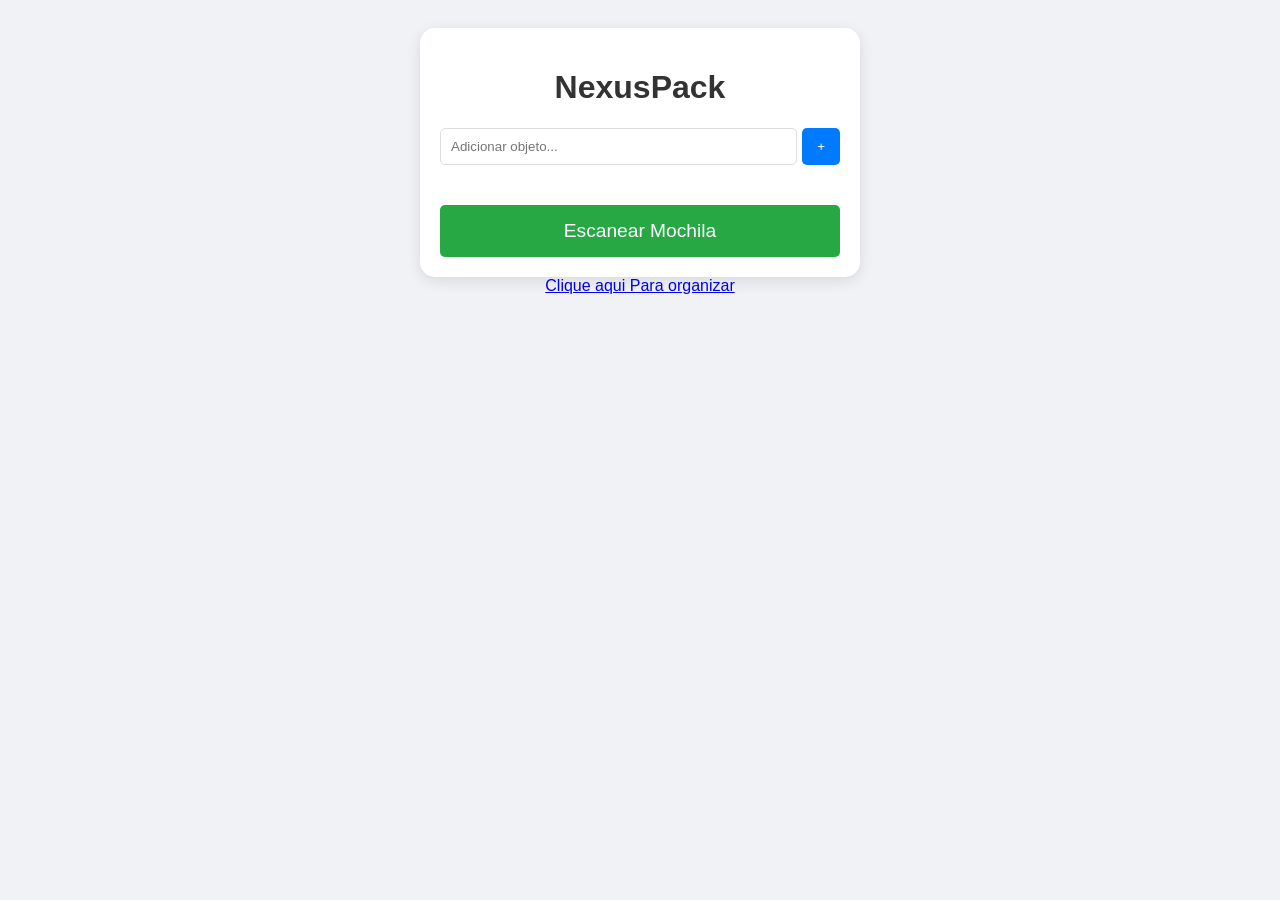
<file: index.html>
<!DOCTYPE html>
<html lang="pt-br">
<head>
    <meta charset="UTF-8">
    <meta name="viewport" content="width=device-width, initial-scale=1.0">
    <title>NexusPack - Mochila Inteligente</title>
    <style>
        body { font-family: 'Segoe UI', sans-serif; background: #f0f2f5; display: flex; flex-direction: column; align-items: center; padding: 20px; }
        .container { background: white; padding: 20px; border-radius: 15px; box-shadow: 0 4px 15px rgba(0,0,0,0.1); width: 100%; max-width: 400px; }
        h1 { color: #333; text-align: center; }
        .input-group { display: flex; gap: 5px; margin-bottom: 20px; }
        input { flex: 1; padding: 10px; border: 1px solid #ddd; border-radius: 5px; }
        button { padding: 10px 15px; cursor: pointer; border: none; border-radius: 5px; background: #007bff; color: white; }
        .item-list { list-style: none; padding: 0; }
        .item { display: flex; align-items: center; justify-content: space-between; padding: 10px; border-bottom: 1px solid #eee; }
        .alert { background: #ffcccc; color: #d8000c; padding: 15px; margin-top: 20px; border-radius: 5px; display: none; text-align: center; font-weight: bold; border: 2px solid #d8000c; }
        .scan-btn { width: 100%; margin-top: 20px; background: #28a745; font-size: 1.2em; padding: 15px; }
    </style>
</head>
<body>

<div class="container">
    <h1>NexusPack</h1>
    
    <div class="input-group">
        <input type="text" id="itemInput" placeholder="Adicionar objeto...">
        <button onclick="addItem()">+</button>
    </div>

    <ul id="itemList" class="item-list"></ul>

    <button class="scan-btn" onclick="scanBag()">Escanear Mochila</button>

    <div id="alertBox" class="alert"></div>
</div>

<script>
    let inventory = [];

    function addItem() {
        const input = document.getElementById('itemInput');
        if (input.value === "") return;
        
        const item = { name: input.value, checked: false };
        inventory.push(item);
        input.value = "";
        renderItems();
    }

    function toggleItem(index) {
        inventory[index].checked = !inventory[index].checked;
    }

    function renderItems() {
        const list = document.getElementById('itemList');
        list.innerHTML = "";
        inventory.forEach((item, index) => {
            list.innerHTML += `
                <li class="item">
                    ${item.name}
                    <input type="checkbox" onchange="toggleItem(${index})">
                </li>`;
        });
    }

    function scanBag() {
        const alertBox = document.getElementById('alertBox');
        const missing = inventory.filter(item => !item.checked);

        if (missing.length > 0) {
            // Aviso Visual
            alertBox.style.display = "block";
            alertBox.innerText = "ALERTA: Faltando itens: " + missing.map(i => i.name).join(", ");
            
            // Aviso Sonoro (Beep simples)
            const audio = new AudioContext();
            const osc = audio.createOscillator();
            osc.connect(audio.destination);
            osc.start();
            osc.stop(audio.currentTime + 0.5);
        } else {
            alertBox.style.display = "none";
            alert("Tudo certo! Mochila completa.");
        }
    }
</script>
<a href="resident.html">Clique aqui Para organizar</a>
</body>
</html>
</file>
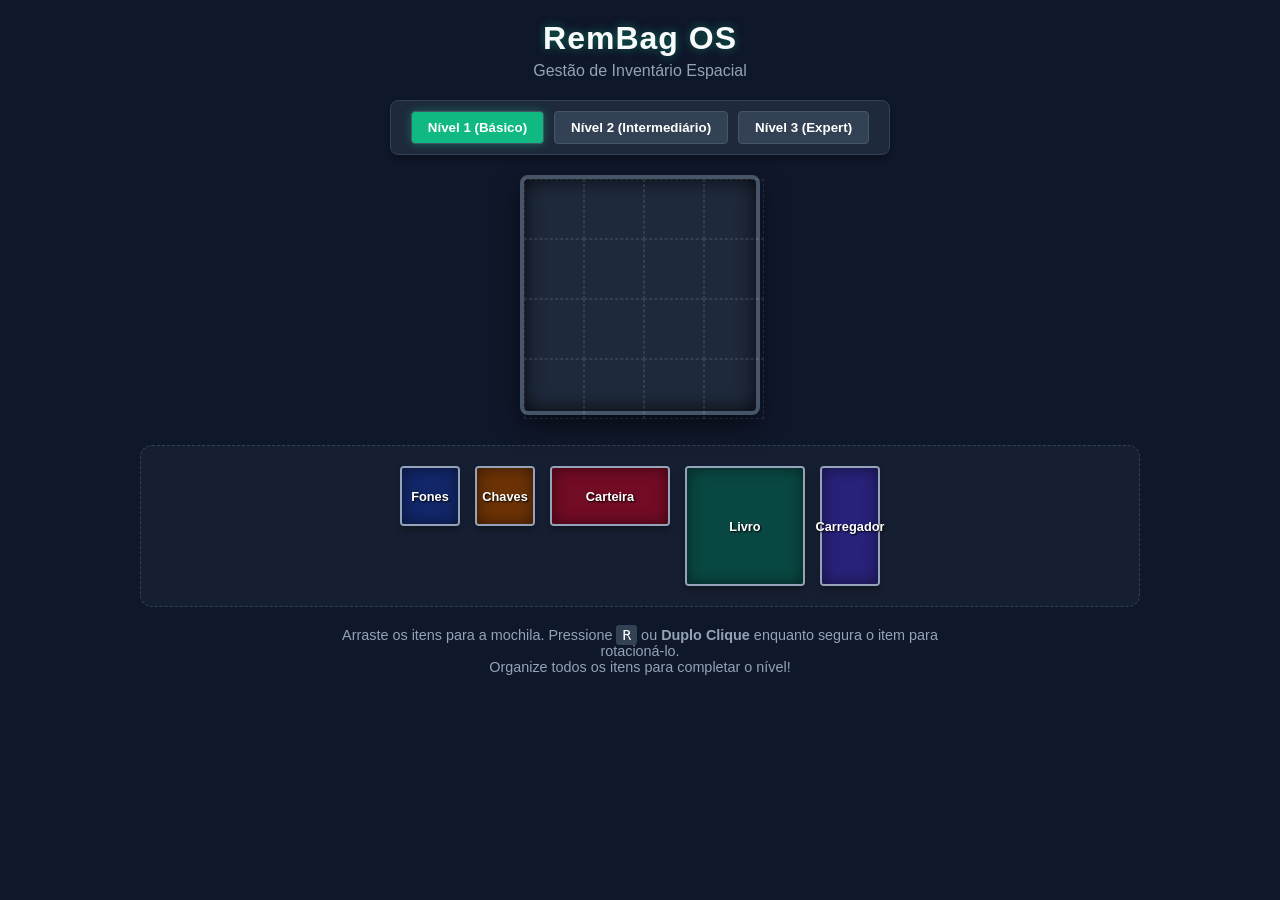
<file: resident.html>
<!DOCTYPE html>
<html lang="pt-br">
<head>
    <meta charset="UTF-8">
    <meta name="viewport" content="width=device-width, initial-scale=1.0">
    <title>RemBag - Sistema de Inventário Avançado</title>
    <style>
        :root {
            --bg-color: #0f172a;
            --grid-bg: #1e293b;
            --grid-border: #334155;
            --item-border: #94a3b8;
            --accent: #10b981;
            --accent-hover: #059669;
            --error: #ef4444;
            --text-main: #f8fafc;
            --cell-size: 60px;
        }

        * { box-sizing: border-box; margin: 0; padding: 0; user-select: none; }

        body {
            font-family: 'Segoe UI', Roboto, Helvetica, Arial, sans-serif;
            background-color: var(--bg-color);
            color: var(--text-main);
            display: flex;
            flex-direction: column;
            align-items: center;
            min-height: 100vh;
            padding: 20px;
            overflow-x: hidden;
        }

        h1 { margin-bottom: 5px; font-size: 2rem; text-shadow: 0 0 10px rgba(16, 185, 129, 0.5); letter-spacing: 1px; }
        p.subtitle { color: #94a3b8; margin-bottom: 20px; }

        .controls {
            display: flex;
            gap: 10px;
            margin-bottom: 20px;
            background: #1e293b;
            padding: 10px 20px;
            border-radius: 8px;
            border: 1px solid #334155;
            box-shadow: 0 4px 6px rgba(0,0,0,0.3);
        }

        button {
            background-color: #334155;
            color: white;
            border: 1px solid #475569;
            padding: 8px 16px;
            border-radius: 4px;
            cursor: pointer;
            font-weight: bold;
            transition: all 0.2s;
        }
        button:hover { background-color: var(--accent); border-color: var(--accent-hover); }
        button.active { background-color: var(--accent); box-shadow: 0 0 10px rgba(16, 185, 129, 0.4); }

        #game-area {
            display: flex;
            flex-direction: column;
            align-items: center;
            gap: 30px;
            position: relative;
            width: 100%;
            max-width: 1000px;
        }

        /* O Grid da Mochila */
        #backpack-container {
            position: relative;
            background-color: var(--grid-bg);
            border: 4px solid #475569;
            border-radius: 8px;
            box-shadow: 0 10px 25px rgba(0,0,0,0.5), inset 0 0 20px rgba(0,0,0,0.8);
            /* O tamanho será definido via JS */
        }

        .grid-cell {
            position: absolute;
            width: var(--cell-size);
            height: var(--cell-size);
            border: 1px dashed rgba(255,255,255,0.1);
            pointer-events: none;
        }

        /* Área de Itens Fora da Mochila */
        #inventory-pool {
            display: flex;
            flex-wrap: wrap;
            gap: 15px;
            justify-content: center;
            padding: 20px;
            background: rgba(30, 41, 59, 0.5);
            border-radius: 12px;
            border: 1px dashed #334155;
            min-height: 150px;
            width: 100%;
        }

        /* Estilo dos Itens */
        .item {
            position: absolute;
            background-size: cover;
            background-position: center;
            border: 2px solid var(--item-border);
            border-radius: 4px;
            display: flex;
            align-items: center;
            justify-content: center;
            color: white;
            font-size: 0.8rem;
            font-weight: bold;
            text-shadow: 1px 1px 2px black;
            cursor: grab;
            box-shadow: inset 0 0 15px rgba(0,0,0,0.5), 0 4px 6px rgba(0,0,0,0.3);
            transition: transform 0.1s;
            touch-action: none; /* Previne scroll ao arrastar no mobile */
        }
        
        .item:active { cursor: grabbing; transform: scale(1.02); z-index: 100; box-shadow: 0 10px 20px rgba(0,0,0,0.5); }
        .item.rotating { transition: width 0.2s, height 0.2s; }
        
        .item-content {
            text-align: center;
            pointer-events: none;
            padding: 5px;
            background: rgba(0,0,0,0.4);
            width: 100%;
            height: 100%;
            display: flex;
            align-items: center;
            justify-content: center;
        }

        /* Feedback Visual */
        .highlight-valid { background-color: rgba(16, 185, 129, 0.3) !important; border-color: var(--accent) !important; }
        .highlight-invalid { background-color: rgba(239, 68, 68, 0.3) !important; border-color: var(--error) !important; }
        
        /* Instruções */
        .instructions {
            margin-top: 20px;
            text-align: center;
            color: #94a3b8;
            font-size: 0.9rem;
            max-width: 600px;
        }
        .instructions kbd {
            background: #334155;
            padding: 2px 6px;
            border-radius: 3px;
            color: #fff;
        }
    </style>
</head>
<body>

    <h1>RemBag OS</h1>
    <p class="subtitle">Gestão de Inventário Espacial</p>

    <div class="controls">
        <button id="btn-lvl1" onclick="loadLevel(1)">Nível 1 (Básico)</button>
        <button id="btn-lvl2" onclick="loadLevel(2)">Nível 2 (Intermediário)</button>
        <button id="btn-lvl3" onclick="loadLevel(3)">Nível 3 (Expert)</button>
    </div>

    <div id="game-area">
        <div id="backpack-container"></div>
        <div id="inventory-pool"></div>
    </div>

    <div class="instructions">
        <p>Arraste os itens para a mochila. Pressione <kbd>R</kbd> ou <b>Duplo Clique</b> enquanto segura o item para rotacioná-lo.</p>
        <p>Organize todos os itens para completar o nível!</p>
    </div>

<script>
    // Configurações Globais
    const CELL_SIZE = 60;
    
    // Base de Dados de Itens (Tamanhos e Cores)
    const ITEM_DB = {
        'chaves': { name: 'Chaves', w: 1, h: 1, color: '#b45309' },
        'fone': { name: 'Fones', w: 1, h: 1, color: '#1e40af' },
        'estojo': { name: 'Estojo', w: 2, h: 1, color: '#047857' },
        'carteira': { name: 'Carteira', w: 2, h: 1, color: '#be123c' },
        'carregador': { name: 'Carregador', w: 1, h: 2, color: '#4338ca' },
        'manga': { name: 'Mangá Vol.1', w: 1, h: 2, color: '#86198f' },
        'livro': { name: 'Livro', w: 2, h: 2, color: '#0f766e' },
        'garrafa': { name: 'Garrafa', w: 1, h: 3, color: '#0369a1' },
        'notebook': { name: 'Notebook', w: 3, h: 2, color: '#334155' },
        'arcade': { name: 'Controle Arcade', w: 2, h: 2, color: '#b91c1c' },
        'guarda_chuva': { name: 'Guarda-chuva', w: 1, h: 4, color: '#1d4ed8' },
        'moletom': { name: 'Moletom Dark', w: 3, h: 3, color: '#0f172a' }
    };

    // Definição dos Níveis
    const LEVELS = {
        1: { cols: 4, rows: 4, items: ['fone', 'chaves', 'carteira', 'livro', 'carregador'] },
        2: { cols: 6, rows: 5, items: ['garrafa', 'estojo', 'notebook', 'manga', 'carregador', 'chaves', 'fone'] },
        3: { cols: 8, rows: 7, items: ['notebook', 'livro', 'carregador', 'estojo', 'fone', 'garrafa', 'guarda_chuva', 'carteira', 'moletom', 'arcade'] }
    };

    // Variáveis de Estado
    let currentGrid = [];
    let currentCols = 0;
    let currentRows = 0;
    let draggedItem = null;
    let offsetX = 0;
    let offsetY = 0;
    let originalParent = null;
    let itemsInBag = 0;
    let totalLevelItems = 0;

    // Elementos DOM
    const backpack = document.getElementById('backpack-container');
    const pool = document.getElementById('inventory-pool');

    // Contexto de Áudio para SFX (Sons sintéticos para não precisar de arquivos externos)
    const audioCtx = new (window.AudioContext || window.webkitAudioContext)();
    
    function playSound(type) {
        if (audioCtx.state === 'suspended') audioCtx.resume();
        const osc = audioCtx.createOscillator();
        const gain = audioCtx.createGain();
        osc.connect(gain);
        gain.connect(audioCtx.destination);
        
        if (type === 'grab') {
            osc.type = 'sine';
            osc.frequency.setValueAtTime(400, audioCtx.currentTime);
            osc.frequency.exponentialRampToValueAtTime(600, audioCtx.currentTime + 0.1);
            gain.gain.setValueAtTime(0.1, audioCtx.currentTime);
            osc.start(); osc.stop(audioCtx.currentTime + 0.1);
        } else if (type === 'drop') {
            osc.type = 'triangle';
            osc.frequency.setValueAtTime(300, audioCtx.currentTime);
            osc.frequency.exponentialRampToValueAtTime(150, audioCtx.currentTime + 0.1);
            gain.gain.setValueAtTime(0.2, audioCtx.currentTime);
            osc.start(); osc.stop(audioCtx.currentTime + 0.1);
        } else if (type === 'error') {
            osc.type = 'sawtooth';
            osc.frequency.setValueAtTime(150, audioCtx.currentTime);
            osc.frequency.exponentialRampToValueAtTime(100, audioCtx.currentTime + 0.2);
            gain.gain.setValueAtTime(0.2, audioCtx.currentTime);
            osc.start(); osc.stop(audioCtx.currentTime + 0.2);
        } else if (type === 'success') {
            osc.type = 'square';
            osc.frequency.setValueAtTime(300, audioCtx.currentTime);
            osc.frequency.setValueAtTime(400, audioCtx.currentTime + 0.1);
            osc.frequency.setValueAtTime(600, audioCtx.currentTime + 0.2);
            gain.gain.setValueAtTime(0.1, audioCtx.currentTime);
            osc.start(); osc.stop(audioCtx.currentTime + 0.4);
        }
    }

    function initGrid(cols, rows) {
        backpack.innerHTML = '';
        currentCols = cols;
        currentRows = rows;
        backpack.style.width = `${cols * CELL_SIZE}px`;
        backpack.style.height = `${rows * CELL_SIZE}px`;
        
        currentGrid = Array(rows).fill().map(() => Array(cols).fill(null));

        // Desenhar linhas guia visuais
        for (let r = 0; r < rows; r++) {
            for (let c = 0; c < cols; c++) {
                const cell = document.createElement('div');
                cell.className = 'grid-cell';
                cell.style.left = `${c * CELL_SIZE}px`;
                cell.style.top = `${r * CELL_SIZE}px`;
                backpack.appendChild(cell);
            }
        }
    }

    function createItemElement(id) {
        const data = ITEM_DB[id];
        const el = document.createElement('div');
        el.className = 'item';
        el.id = `item-${Math.random().toString(36).substr(2, 9)}`;
        el.dataset.w = data.w;
        el.dataset.h = data.h;
        el.dataset.originalId = id;
        
        el.style.width = `${data.w * CELL_SIZE}px`;
        el.style.height = `${data.h * CELL_SIZE}px`;
        el.style.backgroundColor = data.color;
        
        el.innerHTML = `<div class="item-content">${data.name}</div>`;
        
        // Posicionamento relativo para o pool
        el.style.position = 'relative'; 

        // Eventos de Drag
        el.addEventListener('pointerdown', handlePointerDown);
        
        return el;
    }

    function loadLevel(lvl) {
        document.querySelectorAll('.controls button').forEach(b => b.classList.remove('active'));
        document.getElementById(`btn-lvl${lvl}`).classList.add('active');
        
        const config = LEVELS[lvl];
        initGrid(config.cols, config.rows);
        pool.innerHTML = '';
        itemsInBag = 0;
        totalLevelItems = config.items.length;

        config.items.forEach(itemId => {
            const el = createItemElement(itemId);
            pool.appendChild(el);
        });
    }

    // Lógica de Drag and Drop Personalizada
    function handlePointerDown(e) {
        if (e.button !== 0 && e.button !== undefined) return; // Apenas clique esquerdo
        
        draggedItem = e.currentTarget;
        originalParent = draggedItem.parentNode;
        
        playSound('grab');
        
        // Se estava na mochila, remover do grid matricial
        if (originalParent === backpack) {
            removeFromGrid(draggedItem);
            itemsInBag--;
        }

        const rect = draggedItem.getBoundingClientRect();
        offsetX = e.clientX - rect.left;
        offsetY = e.clientY - rect.top;

        // Mudar para o body para arrastar livremente por cima de tudo
        draggedItem.style.position = 'absolute';
        draggedItem.style.zIndex = 1000;
        document.body.appendChild(draggedItem);
        
        moveItem(e.clientX, e.clientY);

        document.addEventListener('pointermove', handlePointerMove);
        document.addEventListener('pointerup', handlePointerUp);
        
        // Atalho de rotação
        document.addEventListener('keydown', handleKeyDown);
        draggedItem.addEventListener('dblclick', rotateItem);
    }

    function moveItem(clientX, clientY) {
        if (!draggedItem) return;
        draggedItem.style.left = `${clientX - offsetX}px`;
        draggedItem.style.top = `${clientY - offsetY}px`;

        checkHoverTarget(clientX, clientY);
    }

    function handlePointerMove(e) {
        moveItem(e.clientX, e.clientY);
    }

    function handleKeyDown(e) {
        if (e.key.toLowerCase() === 'r' && draggedItem) {
            rotateItem(e);
        }
    }

    function rotateItem(e) {
        e.preventDefault();
        const w = parseInt(draggedItem.dataset.w);
        const h = parseInt(draggedItem.dataset.h);
        
        draggedItem.dataset.w = h;
        draggedItem.dataset.h = w;
        
        draggedItem.style.width = `${h * CELL_SIZE}px`;
        draggedItem.style.height = `${w * CELL_SIZE}px`;
        
        // Ajustar offset para manter sob o mouse
        offsetX = (offsetX / (w * CELL_SIZE)) * (h * CELL_SIZE);
        offsetY = (offsetY / (h * CELL_SIZE)) * (w * CELL_SIZE);
        
        playSound('grab');
        if (e.clientX) checkHoverTarget(e.clientX, e.clientY);
    }

    function checkHoverTarget(x, y) {
        draggedItem.classList.remove('highlight-valid', 'highlight-invalid');
        
        const bpRect = backpack.getBoundingClientRect();
        const w = parseInt(draggedItem.dataset.w);
        const h = parseInt(draggedItem.dataset.h);
        
        // Centro do item arrastado
        const itemCenterX = x - offsetX + (w * CELL_SIZE)/2;
        const itemCenterY = y - offsetY + (h * CELL_SIZE)/2;

        if (itemCenterX >= bpRect.left && itemCenterX <= bpRect.right &&
            itemCenterY >= bpRect.top && itemCenterY <= bpRect.bottom) {
            
            // Calcular célula alvo baseado no top-left do item relativo à mochila
            const relX = x - offsetX - bpRect.left;
            const relY = y - offsetY - bpRect.top;
            
            const gridX = Math.round(relX / CELL_SIZE);
            const gridY = Math.round(relY / CELL_SIZE);

            if (canPlaceInGrid(gridX, gridY, w, h)) {
                draggedItem.classList.add('highlight-valid');
            } else {
                draggedItem.classList.add('highlight-invalid');
            }
        }
    }

    function handlePointerUp(e) {
        document.removeEventListener('pointermove', handlePointerMove);
        document.removeEventListener('pointerup', handlePointerUp);
        document.removeEventListener('keydown', handleKeyDown);
        draggedItem.removeEventListener('dblclick', rotateItem);

        draggedItem.classList.remove('highlight-valid', 'highlight-invalid');
        draggedItem.style.zIndex = '';

        const bpRect = backpack.getBoundingClientRect();
        const w = parseInt(draggedItem.dataset.w);
        const h = parseInt(draggedItem.dataset.h);
        
        const relX = e.clientX - offsetX - bpRect.left;
        const relY = e.clientY - offsetY - bpRect.top;
        
        const gridX = Math.round(relX / CELL_SIZE);
        const gridY = Math.round(relY / CELL_SIZE);

        if (canPlaceInGrid(gridX, gridY, w, h) && 
            e.clientX >= bpRect.left && e.clientX <= bpRect.right &&
            e.clientY >= bpRect.top && e.clientY <= bpRect.bottom) {
            
            // Soltar na Mochila
            placeInGrid(draggedItem, gridX, gridY, w, h);
            playSound('drop');
            itemsInBag++;
            
            checkWinCondition();
        } else {
            // Devolver para o Pool
            returnToPool(draggedItem);
            playSound('error');
        }

        draggedItem = null;
    }

    function canPlaceInGrid(x, y, w, h) {
        if (x < 0 || y < 0 || x + w > currentCols || y + h > currentRows) return false;
        
        for (let r = y; r < y + h; r++) {
            for (let c = x; c < x + w; c++) {
                if (currentGrid[r][c] !== null) return false;
            }
        }
        return true;
    }

    function placeInGrid(item, x, y, w, h) {
        backpack.appendChild(item);
        item.style.position = 'absolute';
        item.style.left = `${x * CELL_SIZE}px`;
        item.style.top = `${y * CELL_SIZE}px`;
        item.dataset.gridX = x;
        item.dataset.gridY = y;

        for (let r = y; r < y + h; r++) {
            for (let c = x; c < x + w; c++) {
                currentGrid[r][c] = item.id;
            }
        }
    }

    function removeFromGrid(item) {
        const x = parseInt(item.dataset.gridX);
        const y = parseInt(item.dataset.gridY);
        const w = parseInt(item.dataset.w);
        const h = parseInt(item.dataset.h);

        if (!isNaN(x) && !isNaN(y)) {
            for (let r = y; r < y + h; r++) {
                for (let c = x; c < x + w; c++) {
                    currentGrid[r][c] = null;
                }
            }
        }
        delete item.dataset.gridX;
        delete item.dataset.gridY;
    }

    function returnToPool(item) {
        pool.appendChild(item);
        item.style.position = 'relative';
        item.style.left = '0';
        item.style.top = '0';
        
        // Resetar rotação caso tenha sido rotacionado no ar
        const origId = item.dataset.originalId;
        const data = ITEM_DB[origId];
        item.dataset.w = data.w;
        item.dataset.h = data.h;
        item.style.width = `${data.w * CELL_SIZE}px`;
        item.style.height = `${data.h * CELL_SIZE}px`;
    }

    function checkWinCondition() {
        if (itemsInBag === totalLevelItems) {
            setTimeout(() => {
                playSound('success');
                alert('SISTEMA: Inventário Otimizado com Sucesso! 🎒✨\n\nVocê acomodou todos os itens perfeitamente.');
            }, 300);
        }
    }

    // Iniciar o jogo no Nível 1
    window.onload = () => loadLevel(1);

    // Evitar menu de contexto no clique direito para não bugar o drag
    document.addEventListener('contextmenu', e => e.preventDefault());

</script>
</body>
</html>
</file>
